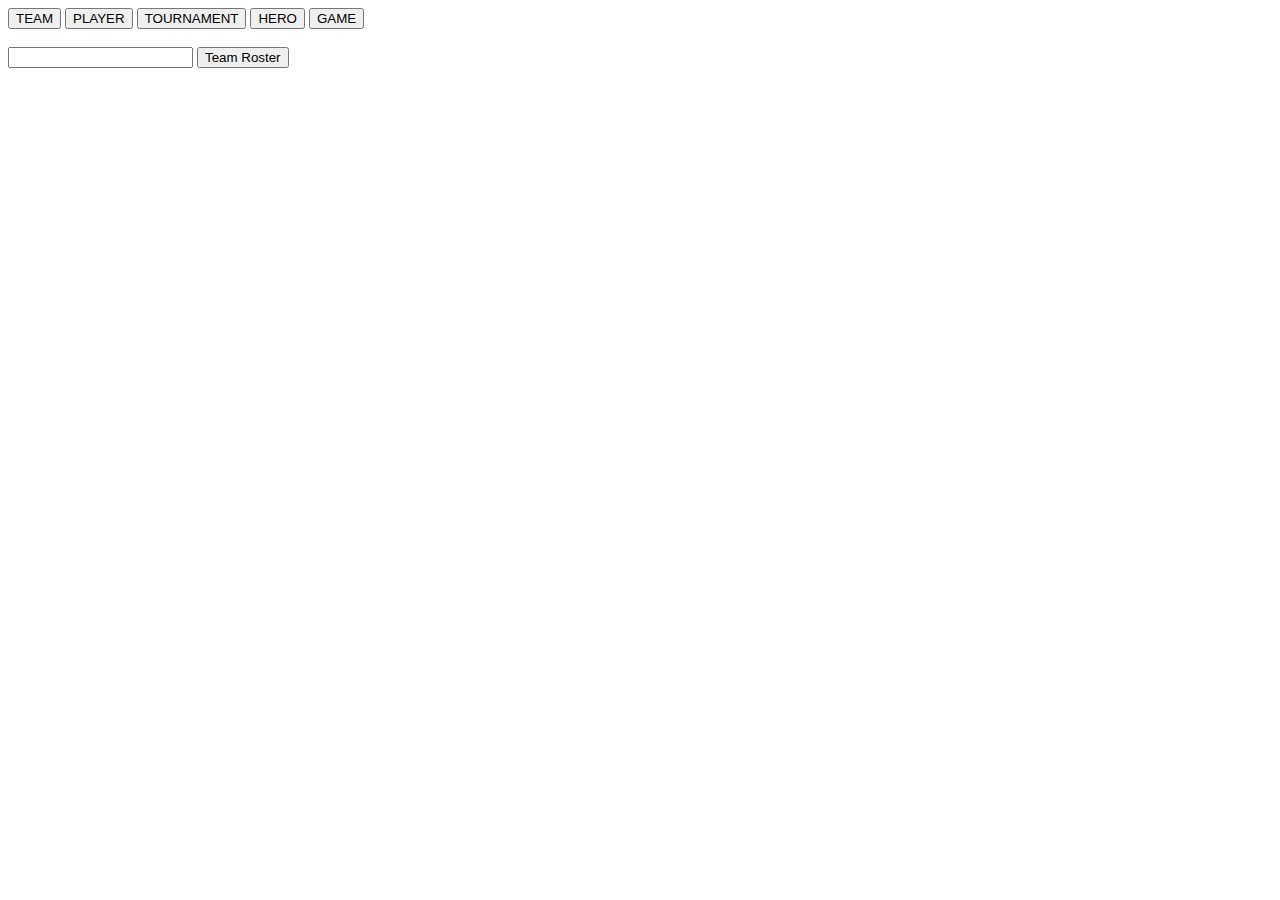
<file: public_html/index.html>
<!DOCTYPE html>
<html lang="en">

<head>
    <meta charset="UTF-8">
    <meta http-equiv="X-UA-Compatible" content="IE=edge">
    <meta name="viewport" content="width=device-width, initial-scale=1.0">
    <title>Document</title>
    <script src="https://ajax.googleapis.com/ajax/libs/jquery/3.5.1/jquery.min.js"></script>
</head>

<body>
    <!-- a form with multiple buttons to perfrom a variety of sql queries -->
    <form action="scripts/dota_db_query.php" method="post">
        <input type="submit" name="selected" value="TEAM">
        <input type="submit" name="selected" value="PLAYER">
        <input type="submit" name="selected" value="TOURNAMENT">
        <input type="submit" name="selected" value="HERO">
        <input type="submit" name="selected" value="GAME">
    </form>
    <br>
    <form action="scripts/dota_db_query.php" method="post">
        <input type="text" name="team_name" value="">
        <input type="submit" name="getPlayersByTeamName" value="Team Roster">
    </form>
    </form>
</body>

</html>
<script>
</script>
</file>
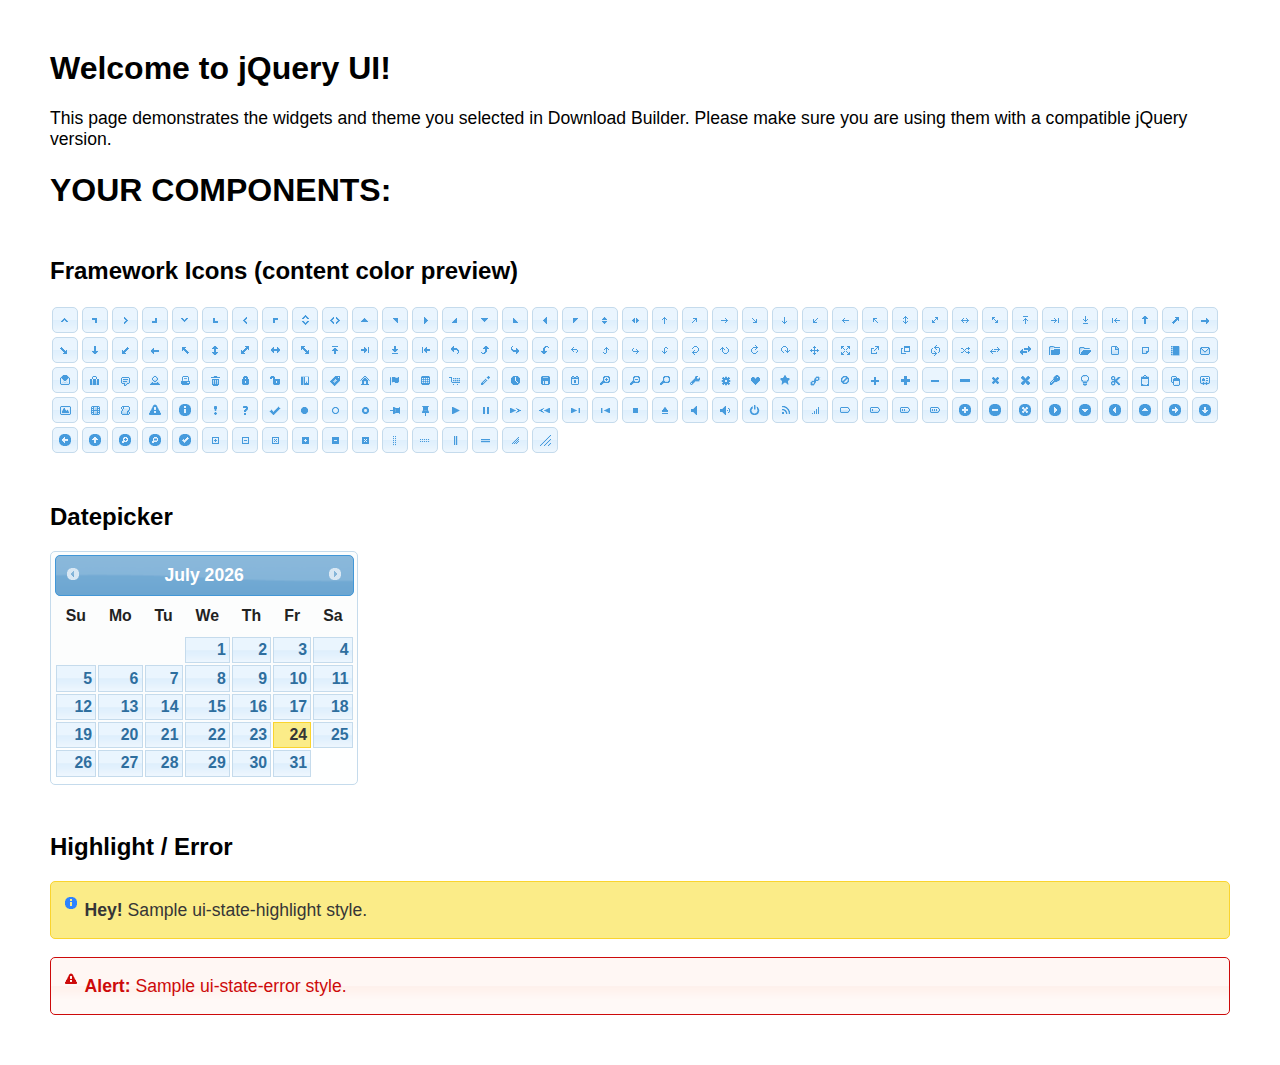
<file: public_html/jquery-ui-datepicker/index.html>
<!doctype html>
<html lang="us">
<head>
	<meta charset="utf-8">
	<title>jQuery UI Example Page</title>
	<link href="jquery-ui.css" rel="stylesheet">
	<style>
	body{
		font-family: "Trebuchet MS", sans-serif;
		margin: 50px;
	}
	.demoHeaders {
		margin-top: 2em;
	}
	#dialog-link {
		padding: .4em 1em .4em 20px;
		text-decoration: none;
		position: relative;
	}
	#dialog-link span.ui-icon {
		margin: 0 5px 0 0;
		position: absolute;
		left: .2em;
		top: 50%;
		margin-top: -8px;
	}
	#icons {
		margin: 0;
		padding: 0;
	}
	#icons li {
		margin: 2px;
		position: relative;
		padding: 4px 0;
		cursor: pointer;
		float: left;
		list-style: none;
	}
	#icons span.ui-icon {
		float: left;
		margin: 0 4px;
	}
	.fakewindowcontain .ui-widget-overlay {
		position: absolute;
	}
	select {
		width: 200px;
	}
	</style>
</head>
<body>

<h1>Welcome to jQuery UI!</h1>

<div class="ui-widget">
	<p>This page demonstrates the widgets and theme you selected in Download Builder. Please make sure you are using them with a compatible jQuery version.</p>
</div>

<h1>YOUR COMPONENTS:</h1>
















<h2 class="demoHeaders">Framework Icons (content color preview)</h2>
<ul id="icons" class="ui-widget ui-helper-clearfix">
	<li class="ui-state-default ui-corner-all" title=".ui-icon-caret-1-n"><span class="ui-icon ui-icon-caret-1-n"></span></li>
	<li class="ui-state-default ui-corner-all" title=".ui-icon-caret-1-ne"><span class="ui-icon ui-icon-caret-1-ne"></span></li>
	<li class="ui-state-default ui-corner-all" title=".ui-icon-caret-1-e"><span class="ui-icon ui-icon-caret-1-e"></span></li>
	<li class="ui-state-default ui-corner-all" title=".ui-icon-caret-1-se"><span class="ui-icon ui-icon-caret-1-se"></span></li>
	<li class="ui-state-default ui-corner-all" title=".ui-icon-caret-1-s"><span class="ui-icon ui-icon-caret-1-s"></span></li>
	<li class="ui-state-default ui-corner-all" title=".ui-icon-caret-1-sw"><span class="ui-icon ui-icon-caret-1-sw"></span></li>
	<li class="ui-state-default ui-corner-all" title=".ui-icon-caret-1-w"><span class="ui-icon ui-icon-caret-1-w"></span></li>
	<li class="ui-state-default ui-corner-all" title=".ui-icon-caret-1-nw"><span class="ui-icon ui-icon-caret-1-nw"></span></li>
	<li class="ui-state-default ui-corner-all" title=".ui-icon-caret-2-n-s"><span class="ui-icon ui-icon-caret-2-n-s"></span></li>
	<li class="ui-state-default ui-corner-all" title=".ui-icon-caret-2-e-w"><span class="ui-icon ui-icon-caret-2-e-w"></span></li>
	<li class="ui-state-default ui-corner-all" title=".ui-icon-triangle-1-n"><span class="ui-icon ui-icon-triangle-1-n"></span></li>
	<li class="ui-state-default ui-corner-all" title=".ui-icon-triangle-1-ne"><span class="ui-icon ui-icon-triangle-1-ne"></span></li>
	<li class="ui-state-default ui-corner-all" title=".ui-icon-triangle-1-e"><span class="ui-icon ui-icon-triangle-1-e"></span></li>
	<li class="ui-state-default ui-corner-all" title=".ui-icon-triangle-1-se"><span class="ui-icon ui-icon-triangle-1-se"></span></li>
	<li class="ui-state-default ui-corner-all" title=".ui-icon-triangle-1-s"><span class="ui-icon ui-icon-triangle-1-s"></span></li>
	<li class="ui-state-default ui-corner-all" title=".ui-icon-triangle-1-sw"><span class="ui-icon ui-icon-triangle-1-sw"></span></li>
	<li class="ui-state-default ui-corner-all" title=".ui-icon-triangle-1-w"><span class="ui-icon ui-icon-triangle-1-w"></span></li>
	<li class="ui-state-default ui-corner-all" title=".ui-icon-triangle-1-nw"><span class="ui-icon ui-icon-triangle-1-nw"></span></li>
	<li class="ui-state-default ui-corner-all" title=".ui-icon-triangle-2-n-s"><span class="ui-icon ui-icon-triangle-2-n-s"></span></li>
	<li class="ui-state-default ui-corner-all" title=".ui-icon-triangle-2-e-w"><span class="ui-icon ui-icon-triangle-2-e-w"></span></li>
	<li class="ui-state-default ui-corner-all" title=".ui-icon-arrow-1-n"><span class="ui-icon ui-icon-arrow-1-n"></span></li>
	<li class="ui-state-default ui-corner-all" title=".ui-icon-arrow-1-ne"><span class="ui-icon ui-icon-arrow-1-ne"></span></li>
	<li class="ui-state-default ui-corner-all" title=".ui-icon-arrow-1-e"><span class="ui-icon ui-icon-arrow-1-e"></span></li>
	<li class="ui-state-default ui-corner-all" title=".ui-icon-arrow-1-se"><span class="ui-icon ui-icon-arrow-1-se"></span></li>
	<li class="ui-state-default ui-corner-all" title=".ui-icon-arrow-1-s"><span class="ui-icon ui-icon-arrow-1-s"></span></li>
	<li class="ui-state-default ui-corner-all" title=".ui-icon-arrow-1-sw"><span class="ui-icon ui-icon-arrow-1-sw"></span></li>
	<li class="ui-state-default ui-corner-all" title=".ui-icon-arrow-1-w"><span class="ui-icon ui-icon-arrow-1-w"></span></li>
	<li class="ui-state-default ui-corner-all" title=".ui-icon-arrow-1-nw"><span class="ui-icon ui-icon-arrow-1-nw"></span></li>
	<li class="ui-state-default ui-corner-all" title=".ui-icon-arrow-2-n-s"><span class="ui-icon ui-icon-arrow-2-n-s"></span></li>
	<li class="ui-state-default ui-corner-all" title=".ui-icon-arrow-2-ne-sw"><span class="ui-icon ui-icon-arrow-2-ne-sw"></span></li>
	<li class="ui-state-default ui-corner-all" title=".ui-icon-arrow-2-e-w"><span class="ui-icon ui-icon-arrow-2-e-w"></span></li>
	<li class="ui-state-default ui-corner-all" title=".ui-icon-arrow-2-se-nw"><span class="ui-icon ui-icon-arrow-2-se-nw"></span></li>
	<li class="ui-state-default ui-corner-all" title=".ui-icon-arrowstop-1-n"><span class="ui-icon ui-icon-arrowstop-1-n"></span></li>
	<li class="ui-state-default ui-corner-all" title=".ui-icon-arrowstop-1-e"><span class="ui-icon ui-icon-arrowstop-1-e"></span></li>
	<li class="ui-state-default ui-corner-all" title=".ui-icon-arrowstop-1-s"><span class="ui-icon ui-icon-arrowstop-1-s"></span></li>
	<li class="ui-state-default ui-corner-all" title=".ui-icon-arrowstop-1-w"><span class="ui-icon ui-icon-arrowstop-1-w"></span></li>
	<li class="ui-state-default ui-corner-all" title=".ui-icon-arrowthick-1-n"><span class="ui-icon ui-icon-arrowthick-1-n"></span></li>
	<li class="ui-state-default ui-corner-all" title=".ui-icon-arrowthick-1-ne"><span class="ui-icon ui-icon-arrowthick-1-ne"></span></li>
	<li class="ui-state-default ui-corner-all" title=".ui-icon-arrowthick-1-e"><span class="ui-icon ui-icon-arrowthick-1-e"></span></li>
	<li class="ui-state-default ui-corner-all" title=".ui-icon-arrowthick-1-se"><span class="ui-icon ui-icon-arrowthick-1-se"></span></li>
	<li class="ui-state-default ui-corner-all" title=".ui-icon-arrowthick-1-s"><span class="ui-icon ui-icon-arrowthick-1-s"></span></li>
	<li class="ui-state-default ui-corner-all" title=".ui-icon-arrowthick-1-sw"><span class="ui-icon ui-icon-arrowthick-1-sw"></span></li>
	<li class="ui-state-default ui-corner-all" title=".ui-icon-arrowthick-1-w"><span class="ui-icon ui-icon-arrowthick-1-w"></span></li>
	<li class="ui-state-default ui-corner-all" title=".ui-icon-arrowthick-1-nw"><span class="ui-icon ui-icon-arrowthick-1-nw"></span></li>
	<li class="ui-state-default ui-corner-all" title=".ui-icon-arrowthick-2-n-s"><span class="ui-icon ui-icon-arrowthick-2-n-s"></span></li>
	<li class="ui-state-default ui-corner-all" title=".ui-icon-arrowthick-2-ne-sw"><span class="ui-icon ui-icon-arrowthick-2-ne-sw"></span></li>
	<li class="ui-state-default ui-corner-all" title=".ui-icon-arrowthick-2-e-w"><span class="ui-icon ui-icon-arrowthick-2-e-w"></span></li>
	<li class="ui-state-default ui-corner-all" title=".ui-icon-arrowthick-2-se-nw"><span class="ui-icon ui-icon-arrowthick-2-se-nw"></span></li>
	<li class="ui-state-default ui-corner-all" title=".ui-icon-arrowthickstop-1-n"><span class="ui-icon ui-icon-arrowthickstop-1-n"></span></li>
	<li class="ui-state-default ui-corner-all" title=".ui-icon-arrowthickstop-1-e"><span class="ui-icon ui-icon-arrowthickstop-1-e"></span></li>
	<li class="ui-state-default ui-corner-all" title=".ui-icon-arrowthickstop-1-s"><span class="ui-icon ui-icon-arrowthickstop-1-s"></span></li>
	<li class="ui-state-default ui-corner-all" title=".ui-icon-arrowthickstop-1-w"><span class="ui-icon ui-icon-arrowthickstop-1-w"></span></li>
	<li class="ui-state-default ui-corner-all" title=".ui-icon-arrowreturnthick-1-w"><span class="ui-icon ui-icon-arrowreturnthick-1-w"></span></li>
	<li class="ui-state-default ui-corner-all" title=".ui-icon-arrowreturnthick-1-n"><span class="ui-icon ui-icon-arrowreturnthick-1-n"></span></li>
	<li class="ui-state-default ui-corner-all" title=".ui-icon-arrowreturnthick-1-e"><span class="ui-icon ui-icon-arrowreturnthick-1-e"></span></li>
	<li class="ui-state-default ui-corner-all" title=".ui-icon-arrowreturnthick-1-s"><span class="ui-icon ui-icon-arrowreturnthick-1-s"></span></li>
	<li class="ui-state-default ui-corner-all" title=".ui-icon-arrowreturn-1-w"><span class="ui-icon ui-icon-arrowreturn-1-w"></span></li>
	<li class="ui-state-default ui-corner-all" title=".ui-icon-arrowreturn-1-n"><span class="ui-icon ui-icon-arrowreturn-1-n"></span></li>
	<li class="ui-state-default ui-corner-all" title=".ui-icon-arrowreturn-1-e"><span class="ui-icon ui-icon-arrowreturn-1-e"></span></li>
	<li class="ui-state-default ui-corner-all" title=".ui-icon-arrowreturn-1-s"><span class="ui-icon ui-icon-arrowreturn-1-s"></span></li>
	<li class="ui-state-default ui-corner-all" title=".ui-icon-arrowrefresh-1-w"><span class="ui-icon ui-icon-arrowrefresh-1-w"></span></li>
	<li class="ui-state-default ui-corner-all" title=".ui-icon-arrowrefresh-1-n"><span class="ui-icon ui-icon-arrowrefresh-1-n"></span></li>
	<li class="ui-state-default ui-corner-all" title=".ui-icon-arrowrefresh-1-e"><span class="ui-icon ui-icon-arrowrefresh-1-e"></span></li>
	<li class="ui-state-default ui-corner-all" title=".ui-icon-arrowrefresh-1-s"><span class="ui-icon ui-icon-arrowrefresh-1-s"></span></li>
	<li class="ui-state-default ui-corner-all" title=".ui-icon-arrow-4"><span class="ui-icon ui-icon-arrow-4"></span></li>
	<li class="ui-state-default ui-corner-all" title=".ui-icon-arrow-4-diag"><span class="ui-icon ui-icon-arrow-4-diag"></span></li>
	<li class="ui-state-default ui-corner-all" title=".ui-icon-extlink"><span class="ui-icon ui-icon-extlink"></span></li>
	<li class="ui-state-default ui-corner-all" title=".ui-icon-newwin"><span class="ui-icon ui-icon-newwin"></span></li>
	<li class="ui-state-default ui-corner-all" title=".ui-icon-refresh"><span class="ui-icon ui-icon-refresh"></span></li>
	<li class="ui-state-default ui-corner-all" title=".ui-icon-shuffle"><span class="ui-icon ui-icon-shuffle"></span></li>
	<li class="ui-state-default ui-corner-all" title=".ui-icon-transfer-e-w"><span class="ui-icon ui-icon-transfer-e-w"></span></li>
	<li class="ui-state-default ui-corner-all" title=".ui-icon-transferthick-e-w"><span class="ui-icon ui-icon-transferthick-e-w"></span></li>
	<li class="ui-state-default ui-corner-all" title=".ui-icon-folder-collapsed"><span class="ui-icon ui-icon-folder-collapsed"></span></li>
	<li class="ui-state-default ui-corner-all" title=".ui-icon-folder-open"><span class="ui-icon ui-icon-folder-open"></span></li>
	<li class="ui-state-default ui-corner-all" title=".ui-icon-document"><span class="ui-icon ui-icon-document"></span></li>
	<li class="ui-state-default ui-corner-all" title=".ui-icon-document-b"><span class="ui-icon ui-icon-document-b"></span></li>
	<li class="ui-state-default ui-corner-all" title=".ui-icon-note"><span class="ui-icon ui-icon-note"></span></li>
	<li class="ui-state-default ui-corner-all" title=".ui-icon-mail-closed"><span class="ui-icon ui-icon-mail-closed"></span></li>
	<li class="ui-state-default ui-corner-all" title=".ui-icon-mail-open"><span class="ui-icon ui-icon-mail-open"></span></li>
	<li class="ui-state-default ui-corner-all" title=".ui-icon-suitcase"><span class="ui-icon ui-icon-suitcase"></span></li>
	<li class="ui-state-default ui-corner-all" title=".ui-icon-comment"><span class="ui-icon ui-icon-comment"></span></li>
	<li class="ui-state-default ui-corner-all" title=".ui-icon-person"><span class="ui-icon ui-icon-person"></span></li>
	<li class="ui-state-default ui-corner-all" title=".ui-icon-print"><span class="ui-icon ui-icon-print"></span></li>
	<li class="ui-state-default ui-corner-all" title=".ui-icon-trash"><span class="ui-icon ui-icon-trash"></span></li>
	<li class="ui-state-default ui-corner-all" title=".ui-icon-locked"><span class="ui-icon ui-icon-locked"></span></li>
	<li class="ui-state-default ui-corner-all" title=".ui-icon-unlocked"><span class="ui-icon ui-icon-unlocked"></span></li>
	<li class="ui-state-default ui-corner-all" title=".ui-icon-bookmark"><span class="ui-icon ui-icon-bookmark"></span></li>
	<li class="ui-state-default ui-corner-all" title=".ui-icon-tag"><span class="ui-icon ui-icon-tag"></span></li>
	<li class="ui-state-default ui-corner-all" title=".ui-icon-home"><span class="ui-icon ui-icon-home"></span></li>
	<li class="ui-state-default ui-corner-all" title=".ui-icon-flag"><span class="ui-icon ui-icon-flag"></span></li>
	<li class="ui-state-default ui-corner-all" title=".ui-icon-calculator"><span class="ui-icon ui-icon-calculator"></span></li>
	<li class="ui-state-default ui-corner-all" title=".ui-icon-cart"><span class="ui-icon ui-icon-cart"></span></li>
	<li class="ui-state-default ui-corner-all" title=".ui-icon-pencil"><span class="ui-icon ui-icon-pencil"></span></li>
	<li class="ui-state-default ui-corner-all" title=".ui-icon-clock"><span class="ui-icon ui-icon-clock"></span></li>
	<li class="ui-state-default ui-corner-all" title=".ui-icon-disk"><span class="ui-icon ui-icon-disk"></span></li>
	<li class="ui-state-default ui-corner-all" title=".ui-icon-calendar"><span class="ui-icon ui-icon-calendar"></span></li>
	<li class="ui-state-default ui-corner-all" title=".ui-icon-zoomin"><span class="ui-icon ui-icon-zoomin"></span></li>
	<li class="ui-state-default ui-corner-all" title=".ui-icon-zoomout"><span class="ui-icon ui-icon-zoomout"></span></li>
	<li class="ui-state-default ui-corner-all" title=".ui-icon-search"><span class="ui-icon ui-icon-search"></span></li>
	<li class="ui-state-default ui-corner-all" title=".ui-icon-wrench"><span class="ui-icon ui-icon-wrench"></span></li>
	<li class="ui-state-default ui-corner-all" title=".ui-icon-gear"><span class="ui-icon ui-icon-gear"></span></li>
	<li class="ui-state-default ui-corner-all" title=".ui-icon-heart"><span class="ui-icon ui-icon-heart"></span></li>
	<li class="ui-state-default ui-corner-all" title=".ui-icon-star"><span class="ui-icon ui-icon-star"></span></li>
	<li class="ui-state-default ui-corner-all" title=".ui-icon-link"><span class="ui-icon ui-icon-link"></span></li>
	<li class="ui-state-default ui-corner-all" title=".ui-icon-cancel"><span class="ui-icon ui-icon-cancel"></span></li>
	<li class="ui-state-default ui-corner-all" title=".ui-icon-plus"><span class="ui-icon ui-icon-plus"></span></li>
	<li class="ui-state-default ui-corner-all" title=".ui-icon-plusthick"><span class="ui-icon ui-icon-plusthick"></span></li>
	<li class="ui-state-default ui-corner-all" title=".ui-icon-minus"><span class="ui-icon ui-icon-minus"></span></li>
	<li class="ui-state-default ui-corner-all" title=".ui-icon-minusthick"><span class="ui-icon ui-icon-minusthick"></span></li>
	<li class="ui-state-default ui-corner-all" title=".ui-icon-close"><span class="ui-icon ui-icon-close"></span></li>
	<li class="ui-state-default ui-corner-all" title=".ui-icon-closethick"><span class="ui-icon ui-icon-closethick"></span></li>
	<li class="ui-state-default ui-corner-all" title=".ui-icon-key"><span class="ui-icon ui-icon-key"></span></li>
	<li class="ui-state-default ui-corner-all" title=".ui-icon-lightbulb"><span class="ui-icon ui-icon-lightbulb"></span></li>
	<li class="ui-state-default ui-corner-all" title=".ui-icon-scissors"><span class="ui-icon ui-icon-scissors"></span></li>
	<li class="ui-state-default ui-corner-all" title=".ui-icon-clipboard"><span class="ui-icon ui-icon-clipboard"></span></li>
	<li class="ui-state-default ui-corner-all" title=".ui-icon-copy"><span class="ui-icon ui-icon-copy"></span></li>
	<li class="ui-state-default ui-corner-all" title=".ui-icon-contact"><span class="ui-icon ui-icon-contact"></span></li>
	<li class="ui-state-default ui-corner-all" title=".ui-icon-image"><span class="ui-icon ui-icon-image"></span></li>
	<li class="ui-state-default ui-corner-all" title=".ui-icon-video"><span class="ui-icon ui-icon-video"></span></li>
	<li class="ui-state-default ui-corner-all" title=".ui-icon-script"><span class="ui-icon ui-icon-script"></span></li>
	<li class="ui-state-default ui-corner-all" title=".ui-icon-alert"><span class="ui-icon ui-icon-alert"></span></li>
	<li class="ui-state-default ui-corner-all" title=".ui-icon-info"><span class="ui-icon ui-icon-info"></span></li>
	<li class="ui-state-default ui-corner-all" title=".ui-icon-notice"><span class="ui-icon ui-icon-notice"></span></li>
	<li class="ui-state-default ui-corner-all" title=".ui-icon-help"><span class="ui-icon ui-icon-help"></span></li>
	<li class="ui-state-default ui-corner-all" title=".ui-icon-check"><span class="ui-icon ui-icon-check"></span></li>
	<li class="ui-state-default ui-corner-all" title=".ui-icon-bullet"><span class="ui-icon ui-icon-bullet"></span></li>
	<li class="ui-state-default ui-corner-all" title=".ui-icon-radio-off"><span class="ui-icon ui-icon-radio-off"></span></li>
	<li class="ui-state-default ui-corner-all" title=".ui-icon-radio-on"><span class="ui-icon ui-icon-radio-on"></span></li>
	<li class="ui-state-default ui-corner-all" title=".ui-icon-pin-w"><span class="ui-icon ui-icon-pin-w"></span></li>
	<li class="ui-state-default ui-corner-all" title=".ui-icon-pin-s"><span class="ui-icon ui-icon-pin-s"></span></li>
	<li class="ui-state-default ui-corner-all" title=".ui-icon-play"><span class="ui-icon ui-icon-play"></span></li>
	<li class="ui-state-default ui-corner-all" title=".ui-icon-pause"><span class="ui-icon ui-icon-pause"></span></li>
	<li class="ui-state-default ui-corner-all" title=".ui-icon-seek-next"><span class="ui-icon ui-icon-seek-next"></span></li>
	<li class="ui-state-default ui-corner-all" title=".ui-icon-seek-prev"><span class="ui-icon ui-icon-seek-prev"></span></li>
	<li class="ui-state-default ui-corner-all" title=".ui-icon-seek-end"><span class="ui-icon ui-icon-seek-end"></span></li>
	<li class="ui-state-default ui-corner-all" title=".ui-icon-seek-first"><span class="ui-icon ui-icon-seek-first"></span></li>
	<li class="ui-state-default ui-corner-all" title=".ui-icon-stop"><span class="ui-icon ui-icon-stop"></span></li>
	<li class="ui-state-default ui-corner-all" title=".ui-icon-eject"><span class="ui-icon ui-icon-eject"></span></li>
	<li class="ui-state-default ui-corner-all" title=".ui-icon-volume-off"><span class="ui-icon ui-icon-volume-off"></span></li>
	<li class="ui-state-default ui-corner-all" title=".ui-icon-volume-on"><span class="ui-icon ui-icon-volume-on"></span></li>
	<li class="ui-state-default ui-corner-all" title=".ui-icon-power"><span class="ui-icon ui-icon-power"></span></li>
	<li class="ui-state-default ui-corner-all" title=".ui-icon-signal-diag"><span class="ui-icon ui-icon-signal-diag"></span></li>
	<li class="ui-state-default ui-corner-all" title=".ui-icon-signal"><span class="ui-icon ui-icon-signal"></span></li>
	<li class="ui-state-default ui-corner-all" title=".ui-icon-battery-0"><span class="ui-icon ui-icon-battery-0"></span></li>
	<li class="ui-state-default ui-corner-all" title=".ui-icon-battery-1"><span class="ui-icon ui-icon-battery-1"></span></li>
	<li class="ui-state-default ui-corner-all" title=".ui-icon-battery-2"><span class="ui-icon ui-icon-battery-2"></span></li>
	<li class="ui-state-default ui-corner-all" title=".ui-icon-battery-3"><span class="ui-icon ui-icon-battery-3"></span></li>
	<li class="ui-state-default ui-corner-all" title=".ui-icon-circle-plus"><span class="ui-icon ui-icon-circle-plus"></span></li>
	<li class="ui-state-default ui-corner-all" title=".ui-icon-circle-minus"><span class="ui-icon ui-icon-circle-minus"></span></li>
	<li class="ui-state-default ui-corner-all" title=".ui-icon-circle-close"><span class="ui-icon ui-icon-circle-close"></span></li>
	<li class="ui-state-default ui-corner-all" title=".ui-icon-circle-triangle-e"><span class="ui-icon ui-icon-circle-triangle-e"></span></li>
	<li class="ui-state-default ui-corner-all" title=".ui-icon-circle-triangle-s"><span class="ui-icon ui-icon-circle-triangle-s"></span></li>
	<li class="ui-state-default ui-corner-all" title=".ui-icon-circle-triangle-w"><span class="ui-icon ui-icon-circle-triangle-w"></span></li>
	<li class="ui-state-default ui-corner-all" title=".ui-icon-circle-triangle-n"><span class="ui-icon ui-icon-circle-triangle-n"></span></li>
	<li class="ui-state-default ui-corner-all" title=".ui-icon-circle-arrow-e"><span class="ui-icon ui-icon-circle-arrow-e"></span></li>
	<li class="ui-state-default ui-corner-all" title=".ui-icon-circle-arrow-s"><span class="ui-icon ui-icon-circle-arrow-s"></span></li>
	<li class="ui-state-default ui-corner-all" title=".ui-icon-circle-arrow-w"><span class="ui-icon ui-icon-circle-arrow-w"></span></li>
	<li class="ui-state-default ui-corner-all" title=".ui-icon-circle-arrow-n"><span class="ui-icon ui-icon-circle-arrow-n"></span></li>
	<li class="ui-state-default ui-corner-all" title=".ui-icon-circle-zoomin"><span class="ui-icon ui-icon-circle-zoomin"></span></li>
	<li class="ui-state-default ui-corner-all" title=".ui-icon-circle-zoomout"><span class="ui-icon ui-icon-circle-zoomout"></span></li>
	<li class="ui-state-default ui-corner-all" title=".ui-icon-circle-check"><span class="ui-icon ui-icon-circle-check"></span></li>
	<li class="ui-state-default ui-corner-all" title=".ui-icon-circlesmall-plus"><span class="ui-icon ui-icon-circlesmall-plus"></span></li>
	<li class="ui-state-default ui-corner-all" title=".ui-icon-circlesmall-minus"><span class="ui-icon ui-icon-circlesmall-minus"></span></li>
	<li class="ui-state-default ui-corner-all" title=".ui-icon-circlesmall-close"><span class="ui-icon ui-icon-circlesmall-close"></span></li>
	<li class="ui-state-default ui-corner-all" title=".ui-icon-squaresmall-plus"><span class="ui-icon ui-icon-squaresmall-plus"></span></li>
	<li class="ui-state-default ui-corner-all" title=".ui-icon-squaresmall-minus"><span class="ui-icon ui-icon-squaresmall-minus"></span></li>
	<li class="ui-state-default ui-corner-all" title=".ui-icon-squaresmall-close"><span class="ui-icon ui-icon-squaresmall-close"></span></li>
	<li class="ui-state-default ui-corner-all" title=".ui-icon-grip-dotted-vertical"><span class="ui-icon ui-icon-grip-dotted-vertical"></span></li>
	<li class="ui-state-default ui-corner-all" title=".ui-icon-grip-dotted-horizontal"><span class="ui-icon ui-icon-grip-dotted-horizontal"></span></li>
	<li class="ui-state-default ui-corner-all" title=".ui-icon-grip-solid-vertical"><span class="ui-icon ui-icon-grip-solid-vertical"></span></li>
	<li class="ui-state-default ui-corner-all" title=".ui-icon-grip-solid-horizontal"><span class="ui-icon ui-icon-grip-solid-horizontal"></span></li>
	<li class="ui-state-default ui-corner-all" title=".ui-icon-gripsmall-diagonal-se"><span class="ui-icon ui-icon-gripsmall-diagonal-se"></span></li>
	<li class="ui-state-default ui-corner-all" title=".ui-icon-grip-diagonal-se"><span class="ui-icon ui-icon-grip-diagonal-se"></span></li>
</ul>




<!-- Datepicker -->
<h2 class="demoHeaders">Datepicker</h2>
<div id="datepicker"></div>












<!-- Highlight / Error -->
<h2 class="demoHeaders">Highlight / Error</h2>
<div class="ui-widget">
	<div class="ui-state-highlight ui-corner-all" style="margin-top: 20px; padding: 0 .7em;">
		<p><span class="ui-icon ui-icon-info" style="float: left; margin-right: .3em;"></span>
		<strong>Hey!</strong> Sample ui-state-highlight style.</p>
	</div>
</div>
<br>
<div class="ui-widget">
	<div class="ui-state-error ui-corner-all" style="padding: 0 .7em;">
		<p><span class="ui-icon ui-icon-alert" style="float: left; margin-right: .3em;"></span>
		<strong>Alert:</strong> Sample ui-state-error style.</p>
	</div>
</div>

<script src="external/jquery/jquery.js"></script>
<script src="jquery-ui.js"></script>
<script>















$( "#datepicker" ).datepicker({
	inline: true
});














// Hover states on the static widgets
$( "#dialog-link, #icons li" ).hover(
	function() {
		$( this ).addClass( "ui-state-hover" );
	},
	function() {
		$( this ).removeClass( "ui-state-hover" );
	}
);
</script>
</body>
</html>
</file>
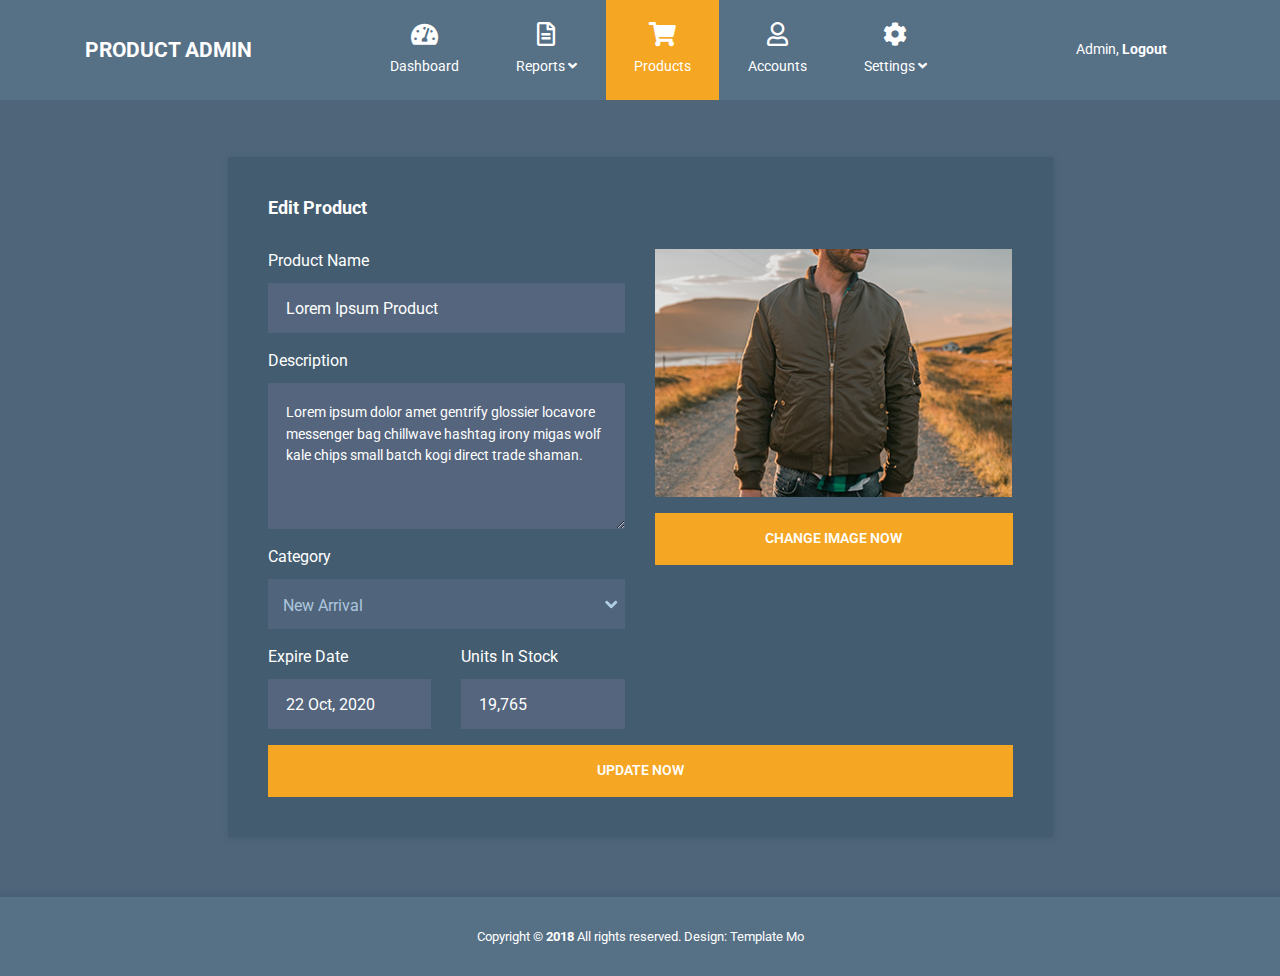
<file: public_html/edit-product.html>
<!DOCTYPE html>
<html lang="en">
  <head>
    <meta charset="UTF-8" />
    <meta name="viewport" content="width=device-width, initial-scale=1.0" />
    <meta http-equiv="X-UA-Compatible" content="ie=edge" />
    <title>Edit Product - Dashboard Admin Template</title>
    <link
      rel="stylesheet"
      href="https://fonts.googleapis.com/css?family=Roboto:400,700"
    />
    <!-- https://fonts.google.com/specimen/Roboto -->
    <link rel="stylesheet" href="css/fontawesome.min.css" />
    <!-- https://fontawesome.com/ -->
    <link rel="stylesheet" href="jquery-ui-datepicker/jquery-ui.min.css" type="text/css" />
    <!-- http://api.jqueryui.com/datepicker/ -->
    <link rel="stylesheet" href="css/bootstrap.min.css" />
    <!-- https://getbootstrap.com/ -->
    <link rel="stylesheet" href="css/templatemo-style.css">
    <!--
	Product Admin CSS Template
	https://templatemo.com/tm-524-product-admin
	-->
  </head>

  <body>
    <nav class="navbar navbar-expand-xl">
      <div class="container h-100">
        <a class="navbar-brand" href="index.html">
          <h1 class="tm-site-title mb-0">Product Admin</h1>
        </a>
        <button
          class="navbar-toggler ml-auto mr-0"
          type="button"
          data-toggle="collapse"
          data-target="#navbarSupportedContent"
          aria-controls="navbarSupportedContent"
          aria-expanded="false"
          aria-label="Toggle navigation"
        >
          <i class="fas fa-bars tm-nav-icon"></i>
        </button>

        <div class="collapse navbar-collapse" id="navbarSupportedContent">
          <ul class="navbar-nav mx-auto h-100">
            <li class="nav-item">
              <a class="nav-link" href="index.html">
                <i class="fas fa-tachometer-alt"></i> Dashboard
                <span class="sr-only">(current)</span>
              </a>
            </li>
            <li class="nav-item dropdown">
              <a
                class="nav-link dropdown-toggle"
                href="#"
                id="navbarDropdown"
                role="button"
                data-toggle="dropdown"
                aria-haspopup="true"
                aria-expanded="false"
              >
                <i class="far fa-file-alt"></i>
                <span> Reports <i class="fas fa-angle-down"></i> </span>
              </a>
              <div class="dropdown-menu" aria-labelledby="navbarDropdown">
                <a class="dropdown-item" href="#">Daily Report</a>
                <a class="dropdown-item" href="#">Weekly Report</a>
                <a class="dropdown-item" href="#">Yearly Report</a>
              </div>
            </li>
            <li class="nav-item">
              <a class="nav-link active" href="products.html">
                <i class="fas fa-shopping-cart"></i> Products
              </a>
            </li>

            <li class="nav-item">
              <a class="nav-link" href="accounts.html">
                <i class="far fa-user"></i> Accounts
              </a>
            </li>
            <li class="nav-item dropdown">
              <a
                class="nav-link dropdown-toggle"
                href="#"
                id="navbarDropdown"
                role="button"
                data-toggle="dropdown"
                aria-haspopup="true"
                aria-expanded="false"
              >
                <i class="fas fa-cog"></i>
                <span> Settings <i class="fas fa-angle-down"></i> </span>
              </a>
              <div class="dropdown-menu" aria-labelledby="navbarDropdown">
                <a class="dropdown-item" href="#">Profile</a>
                <a class="dropdown-item" href="#">Billing</a>
                <a class="dropdown-item" href="#">Customize</a>
              </div>
            </li>
          </ul>
          <ul class="navbar-nav">
            <li class="nav-item">
              <a class="nav-link d-block" href="login.html">
                Admin, <b>Logout</b>
              </a>
            </li>
          </ul>
        </div>
      </div>
    </nav>
    <div class="container tm-mt-big tm-mb-big">
      <div class="row">
        <div class="col-xl-9 col-lg-10 col-md-12 col-sm-12 mx-auto">
          <div class="tm-bg-primary-dark tm-block tm-block-h-auto">
            <div class="row">
              <div class="col-12">
                <h2 class="tm-block-title d-inline-block">Edit Product</h2>
              </div>
            </div>
            <div class="row tm-edit-product-row">
              <div class="col-xl-6 col-lg-6 col-md-12">
                <form action="" method="post" class="tm-edit-product-form">
                  <div class="form-group mb-3">
                    <label
                      for="name"
                      >Product Name
                    </label>
                    <input
                      id="name"
                      name="name"
                      type="text"
                      value="Lorem Ipsum Product"
                      class="form-control validate"
                    />
                  </div>
                  <div class="form-group mb-3">
                    <label
                      for="description"
                      >Description</label
                    >
                    <textarea                    
                      class="form-control validate tm-small"
                      rows="5"
                      required
                    >Lorem ipsum dolor amet gentrify glossier locavore messenger bag chillwave hashtag irony migas wolf kale chips small batch kogi direct trade shaman.</textarea>
                  </div>
                  <div class="form-group mb-3">
                    <label
                      for="category"
                      >Category</label
                    >
                    <select
                      class="custom-select tm-select-accounts"
                      id="category"
                    >
                      <option>Select category</option>
                      <option value="1" selected>New Arrival</option>
                      <option value="2">Most Popular</option>
                      <option value="3">Trending</option>
                    </select>
                  </div>
                  <div class="row">
                      <div class="form-group mb-3 col-xs-12 col-sm-6">
                          <label
                            for="expire_date"
                            >Expire Date
                          </label>
                          <input
                            id="expire_date"
                            name="expire_date"
                            type="text"
                            value="22 Oct, 2020"
                            class="form-control validate"
                            data-large-mode="true"
                          />
                        </div>
                        <div class="form-group mb-3 col-xs-12 col-sm-6">
                          <label
                            for="stock"
                            >Units In Stock
                          </label>
                          <input
                            id="stock"
                            name="stock"
                            type="text"
                            value="19,765"
                            class="form-control validate"
                          />
                        </div>
                  </div>
                  
              </div>
              <div class="col-xl-6 col-lg-6 col-md-12 mx-auto mb-4">
                <div class="tm-product-img-edit mx-auto">
                  <img src="img/product-image.jpg" alt="Product image" class="img-fluid d-block mx-auto">
                  <i
                    class="fas fa-cloud-upload-alt tm-upload-icon"
                    onclick="document.getElementById('fileInput').click();"
                  ></i>
                </div>
                <div class="custom-file mt-3 mb-3">
                  <input id="fileInput" type="file" style="display:none;" />
                  <input
                    type="button"
                    class="btn btn-primary btn-block mx-auto"
                    value="CHANGE IMAGE NOW"
                    onclick="document.getElementById('fileInput').click();"
                  />
                </div>
              </div>
              <div class="col-12">
                <button type="submit" class="btn btn-primary btn-block text-uppercase">Update Now</button>
              </div>
            </form>
            </div>
          </div>
        </div>
      </div>
    </div>
    <footer class="tm-footer row tm-mt-small">
        <div class="col-12 font-weight-light">
          <p class="text-center text-white mb-0 px-4 small">
            Copyright &copy; <b>2018</b> All rights reserved. 
            
            Design: <a rel="nofollow noopener" href="https://templatemo.com" class="tm-footer-link">Template Mo</a>
        </p>
        </div>
    </footer> 

    <script src="js/jquery-3.3.1.min.js"></script>
    <!-- https://jquery.com/download/ -->
    <script src="jquery-ui-datepicker/jquery-ui.min.js"></script>
    <!-- https://jqueryui.com/download/ -->
    <script src="js/bootstrap.min.js"></script>
    <!-- https://getbootstrap.com/ -->
    <script>
      $(function() {
        $("#expire_date").datepicker({
          defaultDate: "10/22/2020"
        });
      });
    </script>
  </body>
</html>
</file>
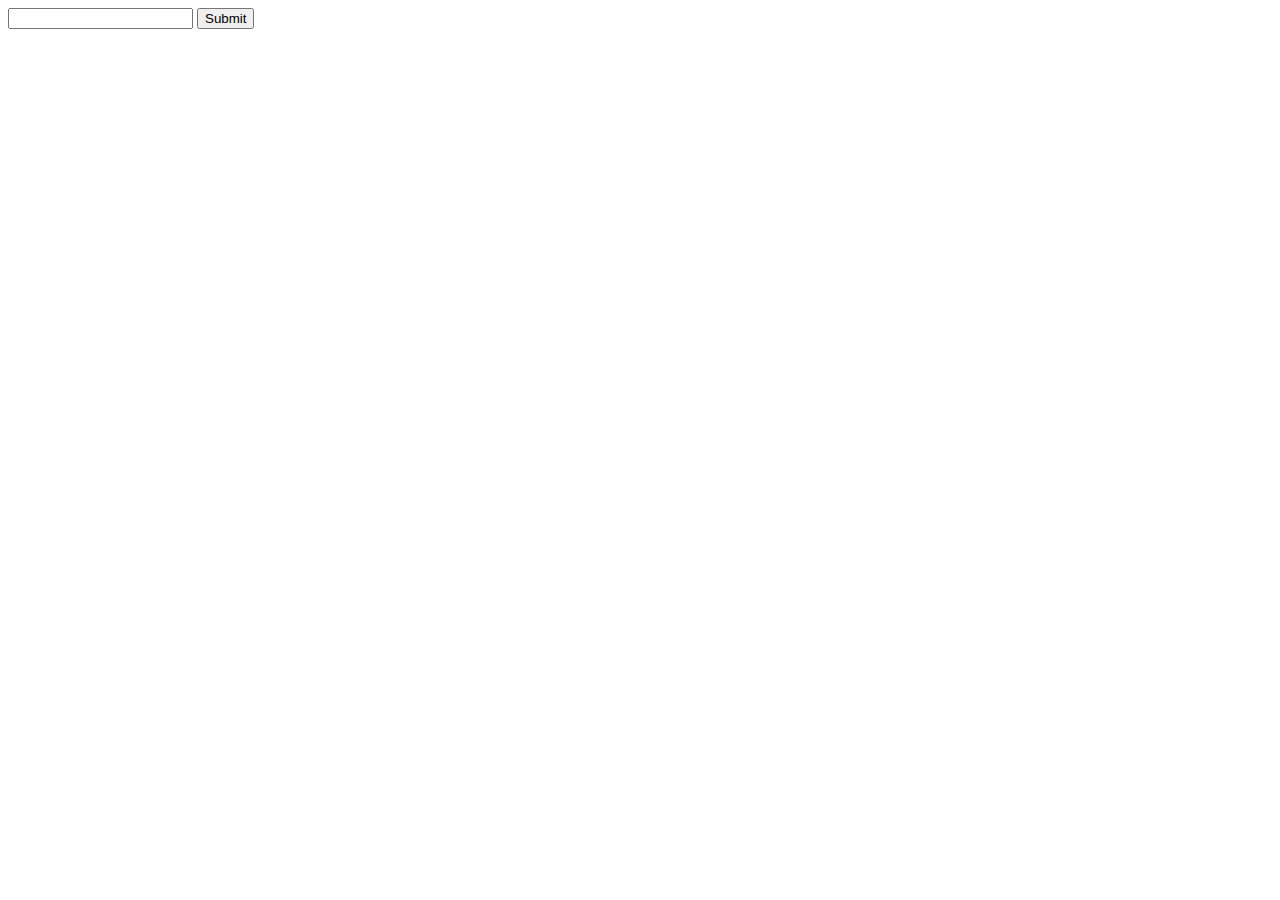
<file: public_html/scripts/employeesearch.html>
<!-- a page that accepts a name from a user and sends the term to example2.php -->
<!-- Path: public_html/scripts/example2.php -->
<!DOCTYPE html>
<html lang="en">

<head>
    <meta charset="UTF-8">
    <meta http-equiv="X-UA-Compatible" content="IE=edge">
    <meta name="viewport" content="width=device-width, initial-scale=1.0">
    <title>Document</title>
</head>

<body>
    <!-- a form with a text field and sends the results to example2.php -->
    <form action="example2.php" method="post">
        <input type="text" name="searchterm">
        <input type="submit" value="Submit">
    </form>
</body>

</html>
</file>
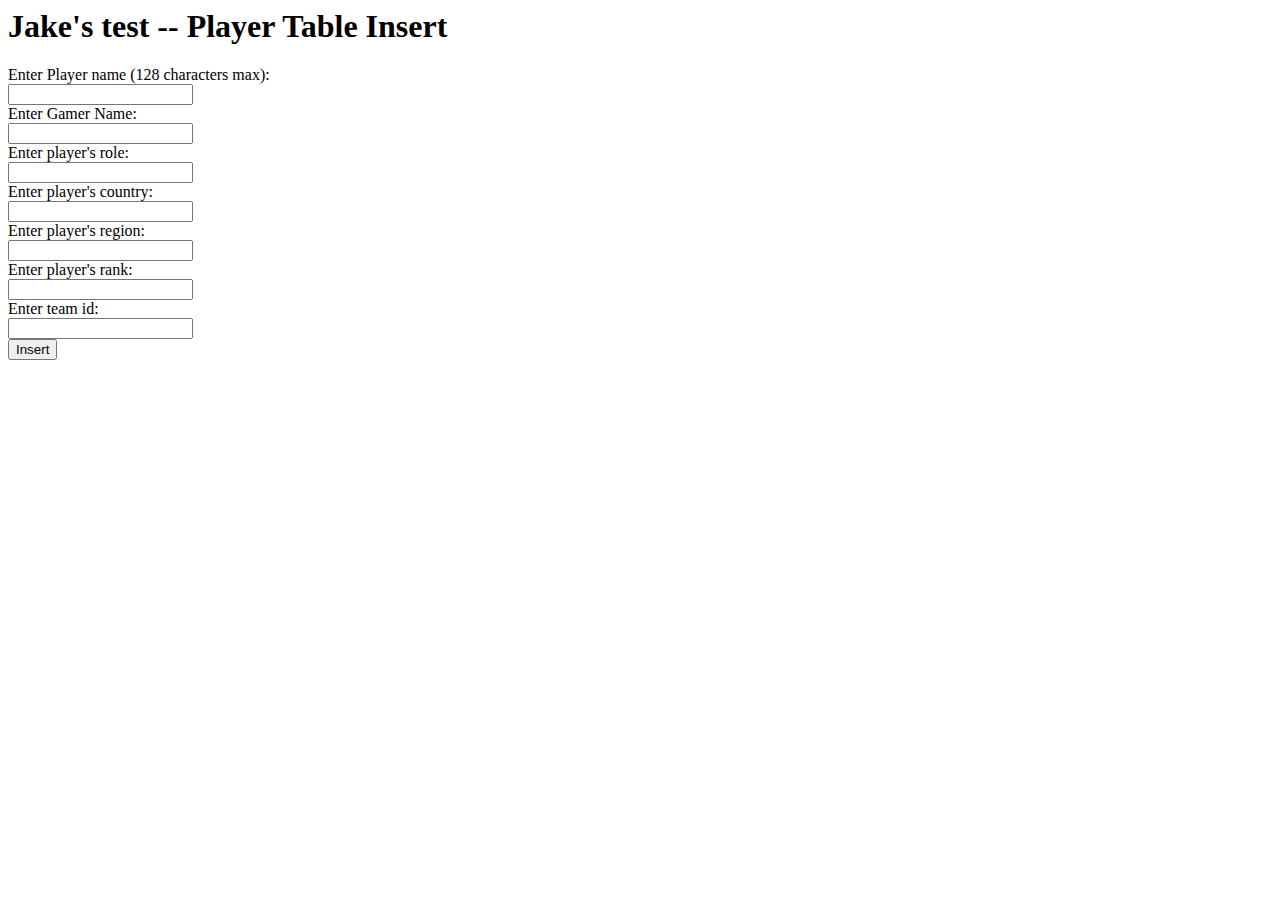
<file: public_html/scripts/example3.html>
<html>

<head>
    <title>Jake's test -- Player Table Insert</title>
</head>

<body>
    <h1>Jake's test -- Player Table Insert</h1>

    <form action="example3.php" method="post">

        Enter Player name (128 characters max):<br />
        <input name="insertfield1" type="text">
        <br />
        Enter Gamer Name:<br />
        <input name="insertfield2" type="text">
        <br />
        Enter player's role:<br />
        <input name="insertfield3" type="text">
        <br />
        Enter player's country:<br />
        <input name="insertfield4" type="text">
        <br />
        Enter player's region:<br />
        <input name="insertfield5" type="text">
        <br />
        Enter player's rank:<br />
        <input name="insertfield6" type="text">
        <br />
        Enter team id:<br />
        <input name="insertfield7" type="text">
        <br />
        <input type="submit" value="Insert">
    </form>
</body>

</html>
</file>
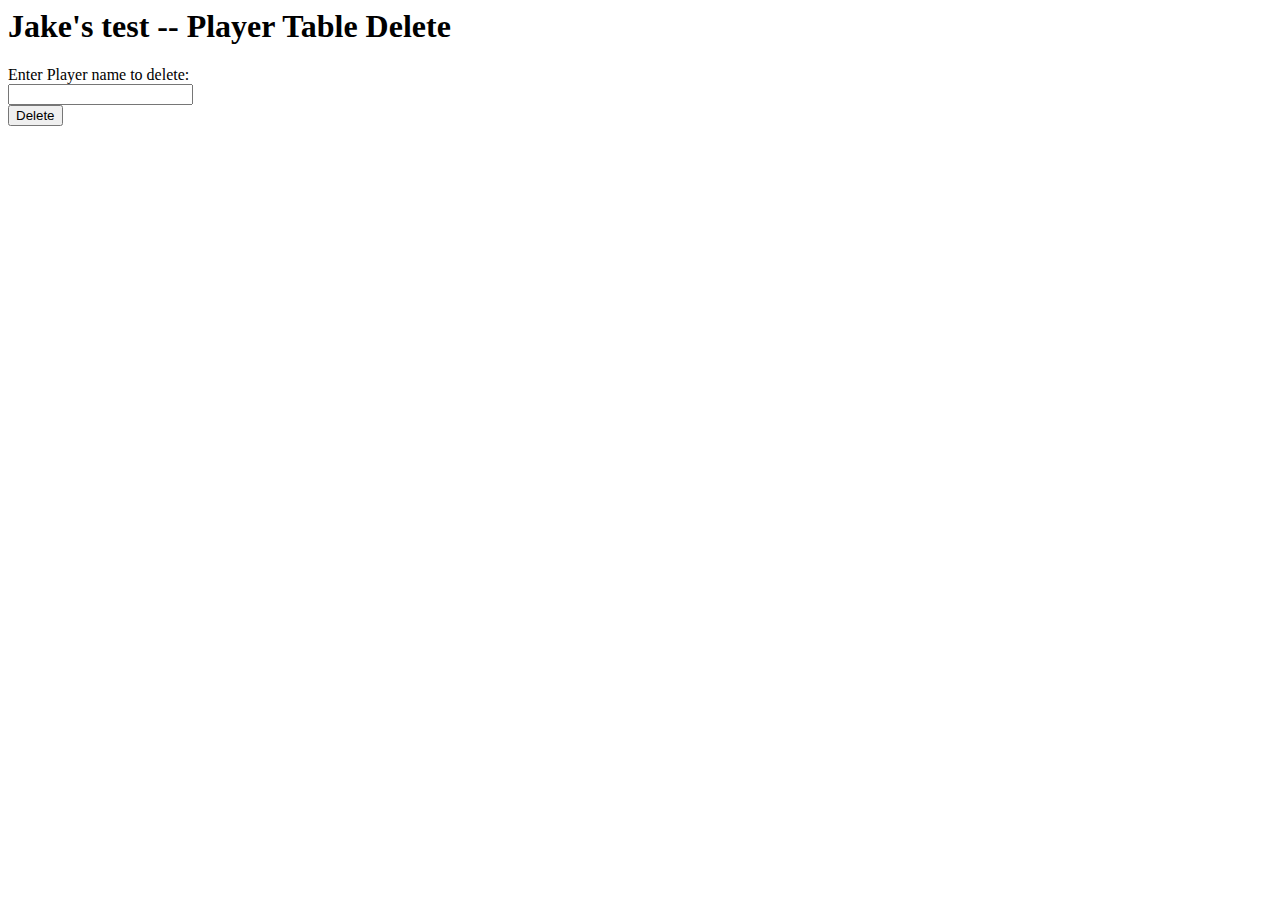
<file: public_html/scripts/example4.html>
<html>

<head>
    <title>Jake's test -- Player Table Delete</title>
</head>

<body>
    <h1>Jake's test -- Player Table Delete</h1>

    <form action="example4.php" method="post">

        Enter Player name to delete:<br />
        <input name="deletefield1" type="text">
        <br />
        <input type="submit" value="Delete">
    </form>
</body>

</html>
</file>
<file: public_html/css/templatemo-style.css>
/*

Product Admin CSS Template

https://templatemo.com/tm-524-product-admin

*/

html {
  font-size: 16px;
  overflow-x: hidden;
}
body {
  font-family: Roboto, Helvetica, Arial, sans-serif;
  background-color: #4e657a;
  overflow-x: hidden;
}
a {
  transition: all 0.3s ease;
}
a:focus,
a:hover {
  text-decoration: none;
}
button:focus {
  outline: 0;
}
.navbar-brand {
  display: flex;
  align-items: center;
}
.tm-site-icon {
  color: #656565;
}
.tm-site-title {
  display: inline-block;
  text-transform: uppercase;
  font-size: 1.3rem;
  font-weight: 700;
  color: #fff;
}
.navbar {
  height: 100px;
  background-color: #567086;
  padding: 0;
}
.navbar .container {
  position: relative;
}
.tm-logout-icon {
  font-size: 1.5em;
}
.tm-mt-big {
  margin-top: 57px;
}
.tm-mb-big {
  margin-bottom: 60px;
}
.tm-mt-small {
  margin-top: 20px;
}
.tm-block-col {
  margin-bottom: 30px;
}
.tm-block {
  padding: 40px;
  -webkit-box-shadow: 1px 1px 5px 0 #455c71;
  -moz-box-shadow: 1px 1px 5px 0 #455c71;
  box-shadow: 1px 1px 5px 0 #455c71;
  min-height: 350px;
  height: 100%;
  max-height: 450px;
}
.tm-block-avatar,
.tm-block-settings {
  max-height: none;
}
.tm-block-avatar {
  height: auto;
}
.tm-block-h-auto {
  min-height: 1px;
  max-height: none;
  height: auto;
}
.tm-block-scroll {
  overflow-y: scroll;
}
.tm-block-overflow {
  overflow: hidden;
}
.tm-block-title {
  font-size: 1.1rem;
  font-weight: 700;
  color: #fff;
  margin-bottom: 30px;
}
.nav-link {
  color: #fff;
  height: 100%;
  display: flex;
  align-items: center;
  justify-content: center;
  flex-direction: column;
  font-size: 90%;
}
.nav-link > i {
  margin-bottom: 10px;
  margin-right: 0;
  font-size: 1.5rem;
}
.dropdown-item,
.nav-link {
  padding: 15px 20px;
}
.dropdown-menu {
  font-size: 90%;
  color: #fff;
  background-color: #567086;
  border-radius: 0;
  padding-top: 10px;
  padding-bottom: 10px;
  min-width: auto;
}
.dropdown-item {
  color: #fff;
  padding: 15px 30px;
}
.navbar-nav .active > .nav-link,
.navbar-nav .nav-link.active {
  background-color: #f5a623;
  color: #fff;
}
.navbar-nav .nav-link.active i {
  color: #fff;
}
.dropdown-item:focus,
.dropdown-item:hover {
  background-color: #567086;
}
.navbar-nav a:hover,
.navbar-nav a:hover i {
  color: #f5a623;
}
.nav-item {
  text-align: center;
}
.nav-item:last-child {
  margin-right: 0;
}
.dropdown-toggle::after {
  display: none;
}
.dropdown-menu {
  margin-top: 0;
  border: 0;
}
.tm-content-row {
  justify-content: space-between;
  margin-left: -20px;
  margin-right: -20px;
}
.tm-col {
  padding-left: 20px;
  padding-right: 20px;
  margin-bottom: 50px;
}
.tm-col-big {
  width: 39%;
}
.tm-col-small {
  width: 21.95%;
}
.tm-gray-circle {
  width: 80px;
  height: 80px;
  background-color: #aaa;
  border-radius: 50%;
  margin-right: 15px;
}
.tm-notification-items {
  overflow-y: scroll;
  height: 90%;
}
.tm-notification-item {
  padding: 15px;
  background-color: #4e657a;
  color: #fff;
  font-size: 95%;
  margin-bottom: 15px;
}
.tm-notification-item:last-child {
  margin-bottom: 0;
}
.tm-notification-link {
  color: #f5a623;
}
.tm-text-color-secondary {
  color: #bdcbd8;
}
.tm-small {
  font-size: 90%;
}
.table {
  background-color: #50697f;
  color: #fff;
  font-size: 85%;
  margin-bottom: 0;
}
thead {
  background-color: #486177;
  color: #fff;
}
.table thead th {
  border-bottom: 0;
}
.tm-status-circle {
  display: inline-block;
  margin-right: 5px;
  vertical-align: middle;
  width: 5px;
  height: 5px;
  border-radius: 50%;
  margin-top: -3px;
}
.moving {
  background-color: #9be64d;
  box-shadow: 0 0 8px #9be64d, inset 0 0 8px #9be64d;
}
.pending {
  background-color: #efc54b;
  box-shadow: 0 0 8px #efc54b, inset 0 0 8px #efc54b;
}
.cancelled {
  background-color: #da534f;
  box-shadow: 0 0 8px #da534f, inset 0 0 8px #da534f;
}
.tm-avatar {
  width: 345px;
}
.tm-avatar-container {
  position: relative;
  cursor: pointer;
  display: flex;
  align-items: center;
  flex-direction: column;
}
.tm-avatar-delete-link {
  position: absolute;
  left: 50%;
  top: 50%;
  margin-left: -25px;
  margin-top: -25px;
  z-index: 1000;
  padding: 14px;
  border-radius: 50%;
  background-color: rgba(57, 78, 100, 0.7);
  display: inline-block;
  width: 50px;
  height: 50px;
  text-align: center;
  display: none;
  transition: all 0.2s ease;
}
.tm-avatar-container:hover .tm-avatar-delete-link {
  display: block;
}
.tm-col-avatar {
  max-width: 425px;
  width: 37%;
  padding-left: 15px;
  padding-right: 15px;
}
.tm-col-account-settings {
  max-width: 822px;
  width: 63%;
  padding-left: 15px;
  padding-right: 15px;
}
.form-control {
  background-color: #54657d;
  color: #fff;
  border: 0;
}
.form-control:focus {
  background-color: #60738e;
  color: #fff;
  border-color: transparent;
  box-shadow: 0 0 0 0.1rem rgb(180, 206, 233, 0.5);
}
.form-group label {
  color: #fff;
  margin-bottom: 10px;
}
.tm-hide-sm {
  display: block;
}
.tm-list-group {
  counter-reset: myOrderedListItemsCounter;
  padding-left: 0;
}
.tm-list-group > li {
  list-style-type: none;
  position: relative;
  cursor: pointer;
  transition: all 0.3s ease;
  padding: 8px;
}
.tm-list-group > li:hover {
  color: #0266c4;
}
.tm-list-group > li:before {
  counter-increment: myOrderedListItemsCounter;
  content: counter(myOrderedListItemsCounter) ".";
  margin-right: 0.5em;
}
.tm-list {
  padding-left: 30px;
}
.tm-list > li {
  margin-bottom: 20px;
}
.form-control {
  padding: 19px 18px;
  border-radius: 0;
  height: 50px;
}
.form-group {
  margin-bottom: 15px;
}
.btn {
  border-radius: 0;
  padding: 13px 28px;
  transition: all 0.2s ease;
  max-width: 100%;
}
.btn-small {
  padding: 10px 24px;
}
.btn-primary {
  color: #fff;
  background-color: #f5a623;
  border: 2px solid #f5a623;
  font-size: 90%;
  font-weight: 600;
}
.btn-primary:active,
.btn-primary:hover {
  color: #f5a623;
  background-color: transparent;
  border: 2px solid #f5a623;
}
.custom-file-input {
  cursor: pointer;
}
.custom-file-label {
  border-radius: 0;
}
.table td,
.table th {
  border-top: 1px solid #415a70;
  padding: 15px 25px;
  vertical-align: middle;
}
.tm-table-small td,
.tm-table-small th {
  padding-left: 12px;
  padding-right: 12px;
}
.table-hover tbody tr {
  transition: all 0.2s ease;
}
.table-hover tbody tr:hover {
  color: #a0c0de;
}
.tm-bg-primary-dark {
  background-color: #435c70;
}
.tm-bg-gray {
  background-color: rgba(0, 0, 0, 0.05);
}
.tm-table-mt {
  margin-top: 66px;
}
.page-item:first-child .page-link {
  border-top-left-radius: 0;
  border-bottom-left-radius: 0;
}
.page-item:last-child .page-link {
  border-top-right-radius: 0;
  border-bottom-right-radius: 0;
}
.page-link {
  padding: 12px 18px;
}
.page-link,
.page-link:hover {
  color: #000;
}
.page-item {
  margin-right: 18px;
}
.page-item:last-child {
  margin-right: 0;
}
.page-item.active .page-link {
  background-color: #e9ecef;
  border-color: #dee2e6;
  color: #000;
}
input[type="checkbox"] {
  cursor: pointer;
  -webkit-appearance: none;
  appearance: none;
  background-color: #394e64;
  background-position: center;
  border-radius: 50%;
  box-sizing: border-box;
  position: relative;
  box-sizing: content-box;
  width: 24px;
  height: 24px;
  transition: all 0.1s linear;
}
input[type="checkbox"]:checked {
  background: url(../img/check-mark.png) #394e64 center no-repeat;
}
input[type="checkbox"]:focus {
  outline: 0 none;
  box-shadow: none;
}
.tm-block-products {
  min-height: 725px;
}
.tm-block-product-categories {
  min-height: 650px;
}
.tm-product-table-container {
  max-height: 465px;
  margin-bottom: 15px;
  overflow-y: scroll;
}
.tm-product-table tr {
  font-weight: 600;
}
.tm-product-name {
  font-size: 0.95rem;
  font-weight: 600;
}
.tm-product-delete-icon {
  font-size: 1.1rem;
  color: #fff;
}
.tm-product-delete-link {
  padding: 10px;
  border-radius: 50%;
  background-color: #394e64;
  display: inline-block;
  width: 40px;
  height: 40px;
  text-align: center;
}
.tm-product-delete-link:hover .tm-product-delete-icon {
  color: #6d8ca6;
}
.custom-select {
  width: 100%;
  border: none;
  color: #acc6de;
  height: 50px;
  -webkit-appearance: none;
  -moz-appearance: none;
  -ms-appearance: none;
  -o-appearance: none;
  appearance: none;
  -webkit-border-radius: 0;
  -moz-border-radius: 0;
  -ms-border-radius: 0;
  -o-border-radius: 0;
  border-radius: 0;
  padding: 15px;
  background: url(../img/arrow-down.png) 98% no-repeat #50657b;
}
.custom-select:focus {
  outline: 0;
}
.tm-trash-icon {
  color: #6e6c6c;
  cursor: pointer;
}
.tm-trash-icon:hover {
  color: #9f1321;
}
.tm-footer {
  background-color: #567086;
  padding-top: 30px;
  padding-bottom: 30px;
  -webkit-box-shadow: 0 -3px 5px 0 rgba(69, 92, 113, 0.59);
  -moz-box-shadow: 0 -3px 5px 0 rgba(69, 92, 113, 0.59);
  box-shadow: 0 -3px 5px 0 rgba(69, 92, 113, 0.59);
}
.custom-select {
  height: 50px;
  border-radius: 0;
}
.tm-product-img-dummy {
  max-width: 100%;
  height: 240px;
  display: flex;
  align-items: center;
  justify-content: center;
  color: #fff;
  background: #aaa;
}
.tm-product-img-edit {
  max-width: 100%;
  position: relative;
}
.tm-product-img-edit i {
  display: none;
  position: absolute;
}
.tm-product-img-edit:hover i {
  display: block;
}
.tm-upload-icon {
  background: #455c71;
  width: 55px;
  height: 55px;
  border-radius: 50%;
  text-align: center;
  padding-top: 15px;
  font-size: 22px;
}
.tm-login-col {
  max-width: 470px;
}
.navbar-toggler {
  border-color: #708da8;
  box-shadow: rgba(255, 255, 255, 0.1) 0 1px 1px 2px;
  border-radius: 0;
  padding: 10px 15px;
  transition: all 0.2s ease;
}
.navbar-toggler:hover {
  border-color: #f5a623;
  color: #f5a623;
}
.tm-nav-icon {
  color: #fff;
}
.navbar-toggler:hover .tm-nav-icon {
  color: #f5a623;
}
::-webkit-scrollbar {
  width: 8px;
  height: 8px;
}
::-webkit-scrollbar-track {
  background: #394f62;
}
::-webkit-scrollbar-thumb {
  background: #6d8da6;
}
::-webkit-scrollbar-thumb:hover {
  background: #8ab5d6;
}

.tm-footer-link {
  color: white;
}

.tm-footer-link:hover,
.tm-footer-link:focus {
  color: #aacbea;
}

@media (min-width: 1200px) {
  .navbar-expand-xl .navbar-nav .nav-link {
    padding-left: 28px;
    padding-right: 28px;
  }
  .navbar-collapse {
    height: 100%;
  }
}
@media (min-width: 992px) {
  .navbar-expand-lg .navbar-nav .nav-link {
    padding: 15px 20px;
  }
}
@media (max-width: 1275px) and (min-width: 1200px) {
  .nav-item {
    margin-right: 15px;
  }
}
@media (max-width: 1350px) {
  .nav-item {
    margin-right: 1px;
  }
}
@media (max-width: 1199px) {
  .tm-col-big,
  .tm-col-small {
    width: 49.65%;
  }
  .navbar-collapse {
    padding: 0;
    box-shadow: rgba(255, 255, 255, 0.1) 0 1px 1px 1px;
    position: absolute;
    top: 72px;
    right: 20px;
    width: 200px;
    z-index: 1000;
  }
  .dropdown-menu {
    text-align: center;
  }
  .nav-link {
    color: #fff;
    background-color: #567086;
    padding: 15px;
    flex-direction: row;
  }
  .nav-link > i {
    font-size: 1rem;
    margin-right: 10px;
    margin-bottom: 0;
  }
  .nav-item {
    margin-right: 0;
  }
  .tm-block-taller {
    max-height: 520px;
  }
}
@media (max-width: 1199.98px) {
  .navbar-expand-xl > .container,
  .navbar-expand-xl > .container-fluid {
    padding-left: 15px;
    padding-right: 15px;
  }
  .navbar-collapse {
    right: 15px;
  }
}
@media (max-width: 991px) {
  .tm-col-big,
  .tm-col-small {
    width: 100%;
    min-height: 383px;
    height: auto;
  }
  .tm-block {
    padding: 30px;
  }
}
@media (max-width: 767px) {
  .tm-col-account-settings,
  .tm-col-avatar {
    width: 100%;
    max-width: 100%;
  }
  .tm-block-avatar {
    display: flex;
    flex-direction: column;
  }
  .tm-avatar {
    align-self: center;
  }
  .tm-hide-sm {
    display: none;
  }
}
@media (max-width: 633px) {
  .page-item {
    margin-top: 10px;
  }
  .custom-select {
    background-position: 96%;
  }
}
@media (max-width: 574px) {
  .navbar-collapse {
    top: 47px;
  }
  .navbar {
    height: 50px;
  }
  .tm-site-title {
    font-size: 1.4rem;
    margin-left: 7px;
  }
  .tm-site-icon {
    font-size: 2em;
  }
}
@media (max-width: 480px) {
  .tm-mt-big {
    margin-top: 45px;
  }
  .tm-mb-big {
    margin-bottom: 45px;
  }
  #barChart,
  #lineChart {
    max-height: 350px;
  }
}
</file>
